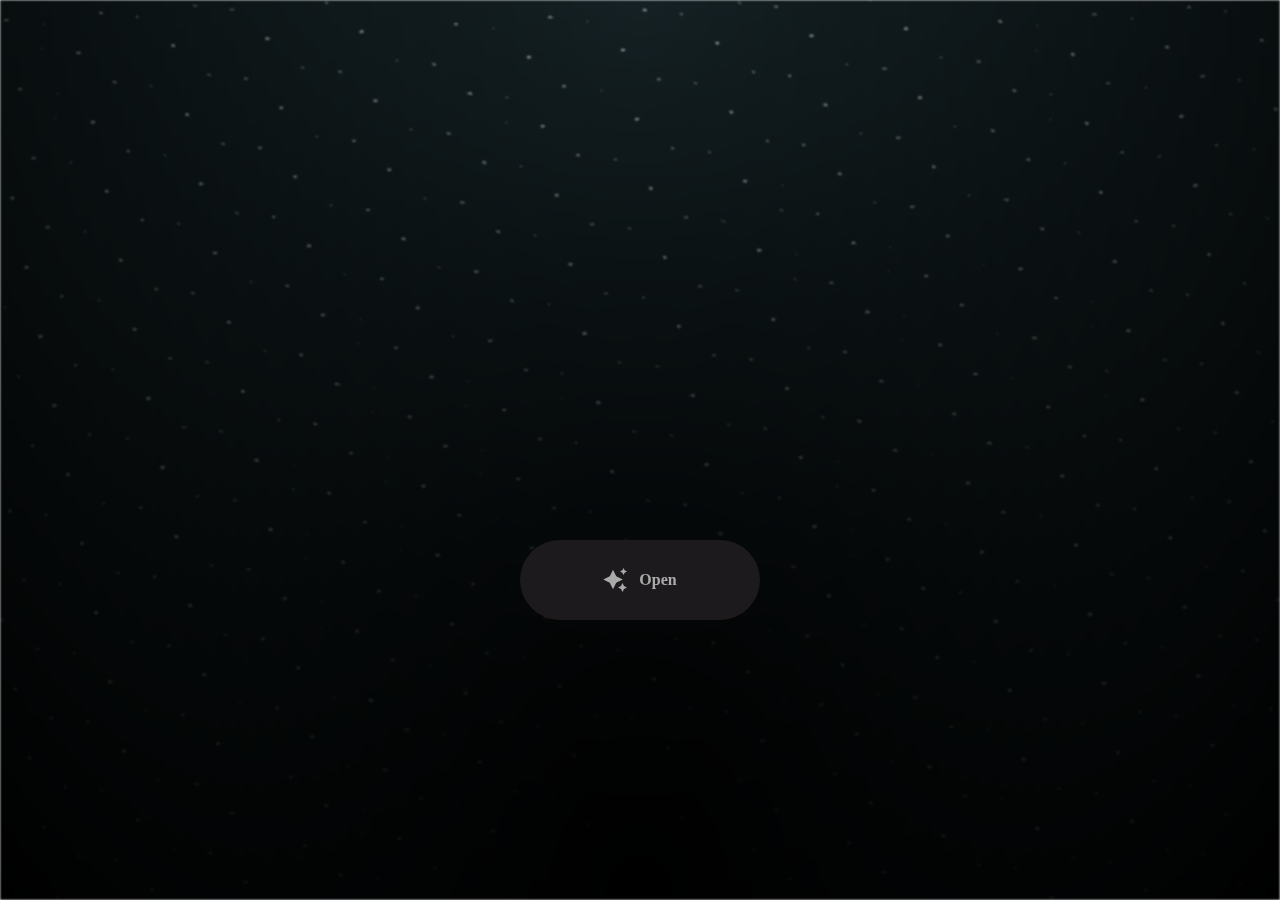
<file: Flower-Codes/index.html>
<html lang="en">

<head>
  <meta charset="UTF-8">
  <meta name="viewport" content="width=device-width, initial-scale=1.0">
  <link rel="shortcut icon" href="images/gift.png" type="image/x-icon">
  <link rel="stylesheet" href="css/index.css">

  <!-- Document Title -->
  <title>Something For You</title>
</head>

<body>
  <!-- Background -->
  <div class="night"></div>

  <!-- Title -->
  <h1 class="title"></h1>

  <!-- Button -->
  <div style="position: absolute; top: 60vh; width: 100%; display: flex; justify-content: center;">
    <a href="flower.html" class="btn">
      <svg height="24" width="24" fill="#FFFFFF" viewBox="0 0 24 24" data-name="Layer 1" id="Layer_1" class="sparkle">
        <path
          d="M10,21.236,6.755,14.745.264,11.5,6.755,8.255,10,1.764l3.245,6.491L19.736,11.5l-6.491,3.245ZM18,21l1.5,3L21,21l3-1.5L21,18l-1.5-3L18,18l-3,1.5ZM19.333,4.667,20.5,7l1.167-2.333L24,3.5,21.667,2.333,20.5,0,19.333,2.333,17,3.5Z">
        </path>
      </svg>

      <span class="text">Open</span>
    </a>
  </div>

  <script src="js/index.js"></script>
</body>

</html>
</file>
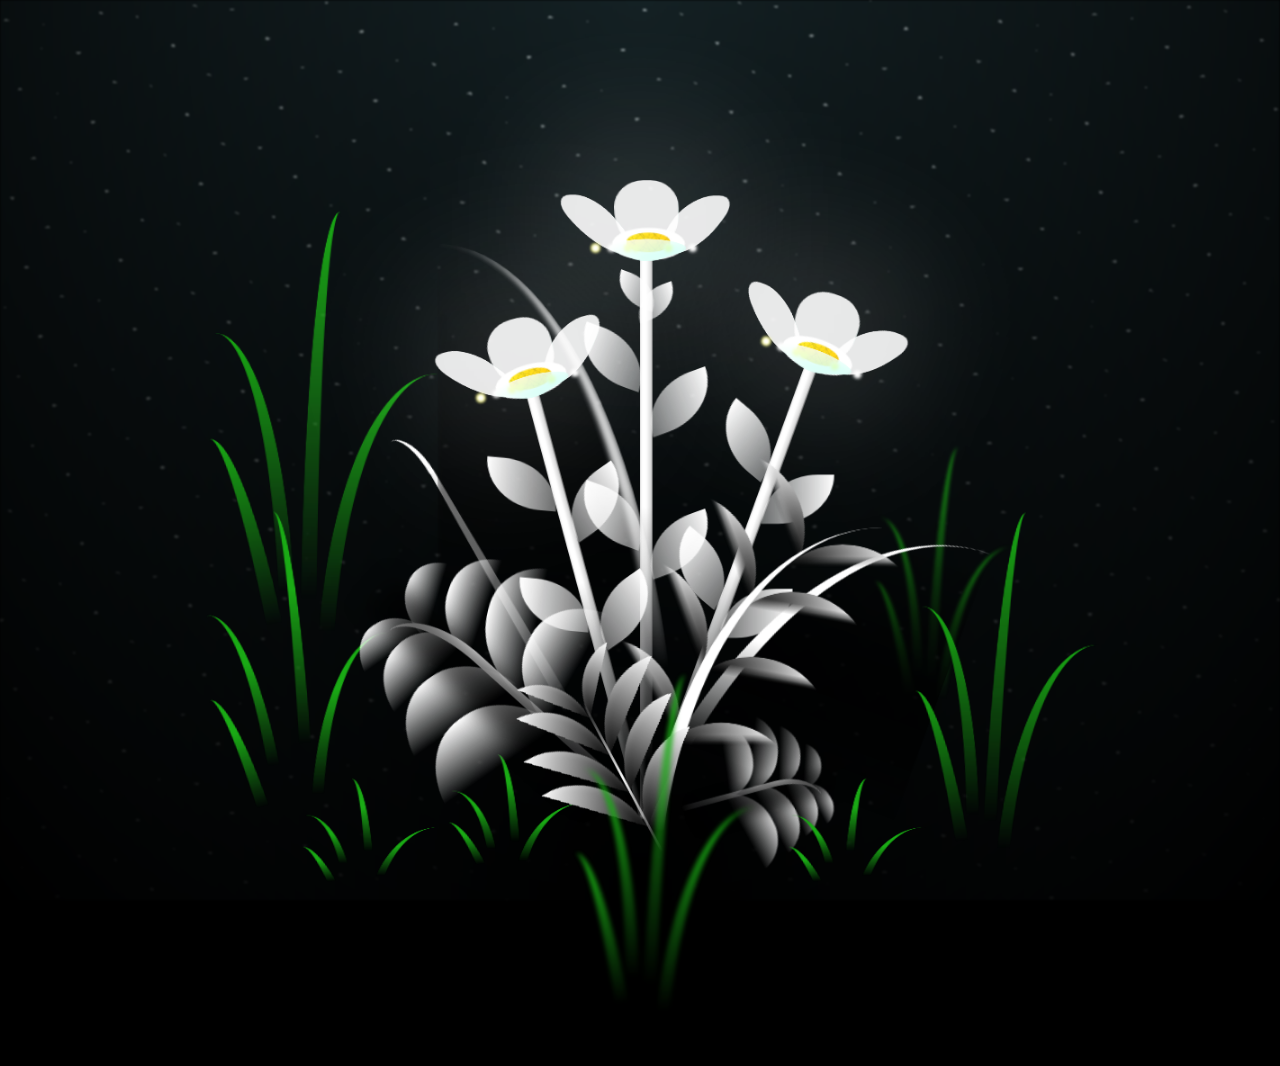
<file: Flower-Codes/flower.html>
<!DOCTYPE html>
<html lang="en">

<head>
  <meta charset="UTF-8">
  <meta http-equiv="X-UA-Compatible" content="IE=edge">
  <meta name="viewport" content="width=device-width, initial-scale=1.0">
  <link rel="shortcut icon" href="images/gift.png" type="image/x-icon">
  <link rel="stylesheet" href="css/style.css">

  <!-- Document Title -->
  <title>FLOWERS</title>
</head>

<body class="not-loaded">
  <!-- Background -->
  <div class="night"></div>

  <!-- Flower -->
  <div class="flowers">
    <div class="flower flower--1">
      <div class="flower__leafs flower__leafs--1">
        <div class="flower__leaf flower__leaf--1"></div>
        <div class="flower__leaf flower__leaf--2"></div>
        <div class="flower__leaf flower__leaf--3"></div>
        <div class="flower__leaf flower__leaf--4"></div>
        <div class="flower__white-circle"></div>

        <div class="flower__light flower__light--1"></div>
        <div class="flower__light flower__light--2"></div>
        <div class="flower__light flower__light--3"></div>
        <div class="flower__light flower__light--4"></div>
        <div class="flower__light flower__light--5"></div>
        <div class="flower__light flower__light--6"></div>
        <div class="flower__light flower__light--7"></div>
        <div class="flower__light flower__light--8"></div>

      </div>
      <div class="flower__line">
        <div class="flower__line__leaf flower__line__leaf--1"></div>
        <div class="flower__line__leaf flower__line__leaf--2"></div>
        <div class="flower__line__leaf flower__line__leaf--3"></div>
        <div class="flower__line__leaf flower__line__leaf--4"></div>
        <div class="flower__line__leaf flower__line__leaf--5"></div>
        <div class="flower__line__leaf flower__line__leaf--6"></div>
      </div>
    </div>

    <div class="flower flower--2">
      <div class="flower__leafs flower__leafs--2">
        <div class="flower__leaf flower__leaf--1"></div>
        <div class="flower__leaf flower__leaf--2"></div>
        <div class="flower__leaf flower__leaf--3"></div>
        <div class="flower__leaf flower__leaf--4"></div>
        <div class="flower__white-circle"></div>

        <div class="flower__light flower__light--1"></div>
        <div class="flower__light flower__light--2"></div>
        <div class="flower__light flower__light--3"></div>
        <div class="flower__light flower__light--4"></div>
        <div class="flower__light flower__light--5"></div>
        <div class="flower__light flower__light--6"></div>
        <div class="flower__light flower__light--7"></div>
        <div class="flower__light flower__light--8"></div>

      </div>
      <div class="flower__line">
        <div class="flower__line__leaf flower__line__leaf--1"></div>
        <div class="flower__line__leaf flower__line__leaf--2"></div>
        <div class="flower__line__leaf flower__line__leaf--3"></div>
        <div class="flower__line__leaf flower__line__leaf--4"></div>
      </div>
    </div>

    <div class="flower flower--3">
      <div class="flower__leafs flower__leafs--3">
        <div class="flower__leaf flower__leaf--1"></div>
        <div class="flower__leaf flower__leaf--2"></div>
        <div class="flower__leaf flower__leaf--3"></div>
        <div class="flower__leaf flower__leaf--4"></div>
        <div class="flower__white-circle"></div>

        <div class="flower__light flower__light--1"></div>
        <div class="flower__light flower__light--2"></div>
        <div class="flower__light flower__light--3"></div>
        <div class="flower__light flower__light--4"></div>
        <div class="flower__light flower__light--5"></div>
        <div class="flower__light flower__light--6"></div>
        <div class="flower__light flower__light--7"></div>
        <div class="flower__light flower__light--8"></div>

      </div>
      <div class="flower__line">
        <div class="flower__line__leaf flower__line__leaf--1"></div>
        <div class="flower__line__leaf flower__line__leaf--2"></div>
        <div class="flower__line__leaf flower__line__leaf--3"></div>
        <div class="flower__line__leaf flower__line__leaf--4"></div>
      </div>
    </div>

    <div class="grow-ans" style="--d:1.2s">
      <div class="flower__g-long">
        <div class="flower__g-long__top"></div>
        <div class="flower__g-long__bottom"></div>
      </div>
    </div>

    <div class="growing-grass">
      <div class="flower__grass flower__grass--1">
        <div class="flower__grass--top"></div>
        <div class="flower__grass--bottom"></div>
        <div class="flower__grass__leaf flower__grass__leaf--1"></div>
        <div class="flower__grass__leaf flower__grass__leaf--2"></div>
        <div class="flower__grass__leaf flower__grass__leaf--3"></div>
        <div class="flower__grass__leaf flower__grass__leaf--4"></div>
        <div class="flower__grass__leaf flower__grass__leaf--5"></div>
        <div class="flower__grass__leaf flower__grass__leaf--6"></div>
        <div class="flower__grass__leaf flower__grass__leaf--7"></div>
        <div class="flower__grass__leaf flower__grass__leaf--8"></div>
        <div class="flower__grass__overlay"></div>
      </div>
    </div>

    <div class="growing-grass">
      <div class="flower__grass flower__grass--2">
        <div class="flower__grass--top"></div>
        <div class="flower__grass--bottom"></div>
        <div class="flower__grass__leaf flower__grass__leaf--1"></div>
        <div class="flower__grass__leaf flower__grass__leaf--2"></div>
        <div class="flower__grass__leaf flower__grass__leaf--3"></div>
        <div class="flower__grass__leaf flower__grass__leaf--4"></div>
        <div class="flower__grass__leaf flower__grass__leaf--5"></div>
        <div class="flower__grass__leaf flower__grass__leaf--6"></div>
        <div class="flower__grass__leaf flower__grass__leaf--7"></div>
        <div class="flower__grass__leaf flower__grass__leaf--8"></div>
        <div class="flower__grass__overlay"></div>
      </div>
    </div>

    <div class="grow-ans" style="--d:2.4s">
      <div class="flower__g-right flower__g-right--1">
        <div class="leaf"></div>
      </div>
    </div>

    <div class="grow-ans" style="--d:2.8s">
      <div class="flower__g-right flower__g-right--2">
        <div class="leaf"></div>
      </div>
    </div>

    <div class="grow-ans" style="--d:2.8s">
      <div class="flower__g-front">
        <div class="flower__g-front__leaf-wrapper flower__g-front__leaf-wrapper--1">
          <div class="flower__g-front__leaf"></div>
        </div>
        <div class="flower__g-front__leaf-wrapper flower__g-front__leaf-wrapper--2">
          <div class="flower__g-front__leaf"></div>
        </div>
        <div class="flower__g-front__leaf-wrapper flower__g-front__leaf-wrapper--3">
          <div class="flower__g-front__leaf"></div>
        </div>
        <div class="flower__g-front__leaf-wrapper flower__g-front__leaf-wrapper--4">
          <div class="flower__g-front__leaf"></div>
        </div>
        <div class="flower__g-front__leaf-wrapper flower__g-front__leaf-wrapper--5">
          <div class="flower__g-front__leaf"></div>
        </div>
        <div class="flower__g-front__leaf-wrapper flower__g-front__leaf-wrapper--6">
          <div class="flower__g-front__leaf"></div>
        </div>
        <div class="flower__g-front__leaf-wrapper flower__g-front__leaf-wrapper--7">
          <div class="flower__g-front__leaf"></div>
        </div>
        <div class="flower__g-front__leaf-wrapper flower__g-front__leaf-wrapper--8">
          <div class="flower__g-front__leaf"></div>
        </div>
        <div class="flower__g-front__line"></div>
      </div>
    </div>

    <div class="grow-ans" style="--d:3.2s">
      <div class="flower__g-fr">
        <div class="leaf"></div>
        <div class="flower__g-fr__leaf flower__g-fr__leaf--1"></div>
        <div class="flower__g-fr__leaf flower__g-fr__leaf--2"></div>
        <div class="flower__g-fr__leaf flower__g-fr__leaf--3"></div>
        <div class="flower__g-fr__leaf flower__g-fr__leaf--4"></div>
        <div class="flower__g-fr__leaf flower__g-fr__leaf--5"></div>
        <div class="flower__g-fr__leaf flower__g-fr__leaf--6"></div>
        <div class="flower__g-fr__leaf flower__g-fr__leaf--7"></div>
        <div class="flower__g-fr__leaf flower__g-fr__leaf--8"></div>
      </div>
    </div>

    <div class="long-g long-g--0">
      <div class="grow-ans" style="--d:3s">
        <div class="leaf leaf--0"></div>
      </div>
      <div class="grow-ans" style="--d:2.2s">
        <div class="leaf leaf--1"></div>
      </div>
      <div class="grow-ans" style="--d:3.4s">
        <div class="leaf leaf--2"></div>
      </div>
      <div class="grow-ans" style="--d:3.6s">
        <div class="leaf leaf--3"></div>
      </div>
    </div>

    <div class="long-g long-g--1">
      <div class="grow-ans" style="--d:3.6s">
        <div class="leaf leaf--0"></div>
      </div>
      <div class="grow-ans" style="--d:3.8s">
        <div class="leaf leaf--1"></div>
      </div>
      <div class="grow-ans" style="--d:4s">
        <div class="leaf leaf--2"></div>
      </div>
      <div class="grow-ans" style="--d:4.2s">
        <div class="leaf leaf--3"></div>
      </div>
    </div>

    <div class="long-g long-g--2">
      <div class="grow-ans" style="--d:4s">
        <div class="leaf leaf--0"></div>
      </div>
      <div class="grow-ans" style="--d:4.2s">
        <div class="leaf leaf--1"></div>
      </div>
      <div class="grow-ans" style="--d:4.4s">
        <div class="leaf leaf--2"></div>
      </div>
      <div class="grow-ans" style="--d:4.6s">
        <div class="leaf leaf--3"></div>
      </div>
    </div>

    <div class="long-g long-g--3">
      <div class="grow-ans" style="--d:4s">
        <div class="leaf leaf--0"></div>
      </div>
      <div class="grow-ans" style="--d:4.2s">
        <div class="leaf leaf--1"></div>
      </div>
      <div class="grow-ans" style="--d:3s">
        <div class="leaf leaf--2"></div>
      </div>
      <div class="grow-ans" style="--d:3.6s">
        <div class="leaf leaf--3"></div>
      </div>
    </div>

    <div class="long-g long-g--4">
      <div class="grow-ans" style="--d:4s">
        <div class="leaf leaf--0"></div>
      </div>
      <div class="grow-ans" style="--d:4.2s">
        <div class="leaf leaf--1"></div>
      </div>
      <div class="grow-ans" style="--d:3s">
        <div class="leaf leaf--2"></div>
      </div>
      <div class="grow-ans" style="--d:3.6s">
        <div class="leaf leaf--3"></div>
      </div>
    </div>

    <div class="long-g long-g--5">
      <div class="grow-ans" style="--d:4s">
        <div class="leaf leaf--0"></div>
      </div>
      <div class="grow-ans" style="--d:4.2s">
        <div class="leaf leaf--1"></div>
      </div>
      <div class="grow-ans" style="--d:3s">
        <div class="leaf leaf--2"></div>
      </div>
      <div class="grow-ans" style="--d:3.6s">
        <div class="leaf leaf--3"></div>
      </div>
    </div>

    <div class="long-g long-g--6">
      <div class="grow-ans" style="--d:4.2s">
        <div class="leaf leaf--0"></div>
      </div>
      <div class="grow-ans" style="--d:4.4s">
        <div class="leaf leaf--1"></div>
      </div>
      <div class="grow-ans" style="--d:4.6s">
        <div class="leaf leaf--2"></div>
      </div>
      <div class="grow-ans" style="--d:4.8s">
        <div class="leaf leaf--3"></div>
      </div>
    </div>

    <div class="long-g long-g--7">
      <div class="grow-ans" style="--d:3s">
        <div class="leaf leaf--0"></div>
      </div>
      <div class="grow-ans" style="--d:3.2s">
        <div class="leaf leaf--1"></div>
      </div>
      <div class="grow-ans" style="--d:3.5s">
        <div class="leaf leaf--2"></div>
      </div>
      <div class="grow-ans" style="--d:3.6s">
        <div class="leaf leaf--3"></div>
      </div>
    </div>
  </div>

  <!-- Title -->
  <h1 class="title"><span id="title"></span></h1>
</body>

</html>

<!-- Import Javascript -->
<script src="js/main.js"></script>
</file>
<file: Flower-Codes/css/index.css>
*,
*::after,
*::before {
  padding: 0;
  margin: 0;
  box-sizing: border-box;
}

:root {
  --dark-color: #000;
}

.night {
  position: fixed;
  left: 50%;
  top: 0;
  transform: translateX(-50%);
  width: 100%;
  height: 100%;
  filter: blur(0.1vmin);
  background-image: radial-gradient(ellipse at top, transparent 0%, var(--dark-color)), radial-gradient(ellipse at bottom, var(--dark-color), rgba(145, 233, 255, 0.2)), repeating-linear-gradient(220deg, rgb(0, 0, 0) 0px, rgb(0, 0, 0) 19px, transparent 19px, transparent 22px), repeating-linear-gradient(189deg, rgb(0, 0, 0) 0px, rgb(0, 0, 0) 19px, transparent 19px, transparent 22px), repeating-linear-gradient(148deg, rgb(0, 0, 0) 0px, rgb(0, 0, 0) 19px, transparent 19px, transparent 22px), linear-gradient(90deg, rgb(255, 255, 250), rgb(240, 240, 240));
}

.title {
  position: absolute;
  top: 0;
  left: 0;
  color: white;
  font-family: 'Courier New', Courier, monospace;

  display: flex;
  flex-wrap: wrap;
  justify-content: center;
  align-content: center;
  align-items: center;

  width: 100%;
  height: 100vh;
  text-shadow: 0 0 20px white;
  letter-spacing: 0px;
}

@media (min-width: 500px) {
  .title {
    letter-spacing: 20px;
  }
}

@keyframes typing {
  from {
    opacity: 0;
  }

  to {
    opacity: 1;
  }
}

/* Terapkan animasi dengan delay */
.title span {
  opacity: 0;
  animation: typing 1s ease forwards;
  animation-delay: var(--delay);
}

a {
  text-decoration: none;
}

.btn {
  border: none;
  width: 15em;
  height: 5em;
  border-radius: 3em;
  display: flex;
  justify-content: center;
  align-items: center;
  gap: 12px;
  background: #1C1A1C;
  cursor: pointer;
  transition: all 450ms ease-in-out;
}

.sparkle {
  fill: #AAAAAA;
  transition: all 800ms ease;
}

.text {
  font-weight: 600;
  color: #AAAAAA;
  font-size: medium;
}

.btn:hover {
  background: linear-gradient(0deg, #A47CF3, #683FEA);
  box-shadow: inset 0px 1px 0px 0px rgba(255, 255, 255, 0.4),
    inset 0px -4px 0px 0px rgba(0, 0, 0, 0.2),
    0px 0px 0px 4px rgba(255, 255, 255, 0.2),
    0px 0px 180px 0px #9917FF;
  transform: translateY(-2px);
}

.btn:hover .text {
  color: white;
}

.btn:hover .sparkle {
  fill: white;
  transform: scale(1.2);
}
</file>
<file: Flower-Codes/css/style.css>
*,
*::after,
*::before {
  padding: 0;
  margin: 0;
  box-sizing: border-box;
}

:root {
  --dark-color: #000;
}

.title {
  position: absolute;
  width: 100%;
  text-align: center;
  margin-top: 50px;
  top: 0;
  left: 0;
  color: white;
  font-family: 'Courier New', Courier, monospace;
  font-size: 70px;
  text-shadow: 0px 0px 20px white;
}

body {
  display: flex;
  align-items: flex-end;
  justify-content: center;
  min-height: 100vh;
  background-color: var(--dark-color);
  overflow: hidden;
  perspective: 1000px;
}

.night {
  position: fixed;
  left: 50%;
  top: 0;
  transform: translateX(-50%);
  width: 100%;
  height: 100%;
  filter: blur(0.1vmin);
  background-image: radial-gradient(ellipse at top, transparent 0%, var(--dark-color)), radial-gradient(ellipse at bottom, var(--dark-color), rgba(145, 233, 255, 0.2)), repeating-linear-gradient(220deg, rgb(0, 0, 0) 0px, rgb(0, 0, 0) 19px, transparent 19px, transparent 22px), repeating-linear-gradient(189deg, rgb(0, 0, 0) 0px, rgb(0, 0, 0) 19px, transparent 19px, transparent 22px), repeating-linear-gradient(148deg, rgb(0, 0, 0) 0px, rgb(0, 0, 0) 19px, transparent 19px, transparent 22px), linear-gradient(90deg, rgb(255, 255, 250), rgb(240, 240, 240));
}

.flowers {
  position: relative;
  transform: scale(0.9);
}

.flower {
  position: absolute;
  bottom: 10vmin;
  transform-origin: bottom center;
  z-index: 10;
  --fl-speed: 0.8s;
}

.flower--1 {
  animation: moving-flower-1 4s linear infinite;
}

.flower--1 .flower__line {
  height: 70vmin;
  animation-delay: 0.3s;
}

.flower--1 .flower__line__leaf--1 {
  animation: blooming-leaf-right var(--fl-speed) 1.6s backwards;
}

.flower--1 .flower__line__leaf--2 {
  animation: blooming-leaf-right var(--fl-speed) 1.4s backwards;
}

.flower--1 .flower__line__leaf--3 {
  animation: blooming-leaf-left var(--fl-speed) 1.2s backwards;
}

.flower--1 .flower__line__leaf--4 {
  animation: blooming-leaf-left var(--fl-speed) 1s backwards;
}

.flower--1 .flower__line__leaf--5 {
  animation: blooming-leaf-right var(--fl-speed) 1.8s backwards;
}

.flower--1 .flower__line__leaf--6 {
  animation: blooming-leaf-left var(--fl-speed) 2s backwards;
}

.flower--2 {
  left: 50%;
  transform: rotate(20deg);
  animation: moving-flower-2 4s linear infinite;
}

.flower--2 .flower__line {
  height: 60vmin;
  animation-delay: 0.6s;
}

.flower--2 .flower__line__leaf--1 {
  animation: blooming-leaf-right var(--fl-speed) 1.9s backwards;
}

.flower--2 .flower__line__leaf--2 {
  animation: blooming-leaf-right var(--fl-speed) 1.7s backwards;
}

.flower--2 .flower__line__leaf--3 {
  animation: blooming-leaf-left var(--fl-speed) 1.5s backwards;
}

.flower--2 .flower__line__leaf--4 {
  animation: blooming-leaf-left var(--fl-speed) 1.3s backwards;
}

.flower--3 {
  left: 50%;
  transform: rotate(-15deg);
  animation: moving-flower-3 4s linear infinite;
}

.flower--3 .flower__line {
  animation-delay: 0.9s;
}

.flower--3 .flower__line__leaf--1 {
  animation: blooming-leaf-right var(--fl-speed) 2.5s backwards;
}

.flower--3 .flower__line__leaf--2 {
  animation: blooming-leaf-right var(--fl-speed) 2.3s backwards;
}

.flower--3 .flower__line__leaf--3 {
  animation: blooming-leaf-left var(--fl-speed) 2.1s backwards;
}

.flower--3 .flower__line__leaf--4 {
  animation: blooming-leaf-left var(--fl-speed) 1.9s backwards;
}

.flower__leafs {
  position: relative;
  animation: blooming-flower 2s backwards;
}

.flower__leafs--1 {
  animation-delay: 1.1s;
}

.flower__leafs--2 {
  animation-delay: 1.4s;
}

.flower__leafs--3 {
  animation-delay: 1.7s;
}

.flower__leafs::after {
  content: "";
  position: absolute;
  left: 0;
  top: 0;
  transform: translate(-50%, -100%);
  width: 8vmin;
  height: 8vmin;
  background-color: #fff;
  filter: blur(10vmin);
}

.flower__leaf {
  position: absolute;
  bottom: 0;
  left: 50%;
  width: 8vmin;
  height: 11vmin;
  border-radius: 51% 49% 47% 53%/44% 45% 55% 69%;
  background-color: #a7ffee;
  background-image: linear-gradient(to top, #fff, #fff);
  transform-origin: bottom center;
  opacity: 0.9;
  box-shadow: inset 0 0 2vmin rgba(255, 255, 255, 0.5);
}

.flower__leaf--1 {
  transform: translate(-10%, 1%) rotateY(40deg) rotateX(-50deg);
}

.flower__leaf--2 {
  transform: translate(-50%, -4%) rotateX(40deg);
}

.flower__leaf--3 {
  transform: translate(-90%, 0%) rotateY(45deg) rotateX(50deg);
}

.flower__leaf--4 {
  width: 8vmin;
  height: 8vmin;
  transform-origin: bottom left;
  border-radius: 4vmin 10vmin 4vmin 4vmin;
  transform: translate(0%, 18%) rotateX(70deg) rotate(-43deg);
  background-image: linear-gradient(to top, rgba(255, 2555, 255, 0.4), #fff);
  z-index: 1;
  opacity: 0.8;
  -webkit-transform: translate(0%, 18%) rotateX(70deg) rotate(-43deg);
  -moz-transform: translate(0%, 18%) rotateX(70deg) rotate(-43deg);
  -ms-transform: translate(0%, 18%) rotateX(70deg) rotate(-43deg);
  -o-transform: translate(0%, 18%) rotateX(70deg) rotate(-43deg);
}

.flower__white-circle {
  position: absolute;
  left: -3.5vmin;
  top: -3vmin;
  width: 9vmin;
  height: 4vmin;
  border-radius: 50%;
  background-color: #fff;
}

.flower__white-circle::after {
  content: "";
  position: absolute;
  left: 50%;
  top: 45%;
  transform: translate(-50%, -50%);
  width: 60%;
  height: 60%;
  border-radius: inherit;
  background-image: repeating-linear-gradient(135deg, rgba(0, 0, 0, 0.03) 0px, rgba(0, 0, 0, 0.03) 1px, transparent 1px, transparent 12px), repeating-linear-gradient(45deg, rgba(0, 0, 0, 0.03) 0px, rgba(0, 0, 0, 0.03) 1px, transparent 1px, transparent 12px), repeating-linear-gradient(67.5deg, rgba(0, 0, 0, 0.03) 0px, rgba(0, 0, 0, 0.03) 1px, transparent 1px, transparent 12px), repeating-linear-gradient(135deg, rgba(0, 0, 0, 0.03) 0px, rgba(0, 0, 0, 0.03) 1px, transparent 1px, transparent 12px), repeating-linear-gradient(45deg, rgba(0, 0, 0, 0.03) 0px, rgba(0, 0, 0, 0.03) 1px, transparent 1px, transparent 12px), repeating-linear-gradient(112.5deg, rgba(0, 0, 0, 0.03) 0px, rgba(0, 0, 0, 0.03) 1px, transparent 1px, transparent 12px), repeating-linear-gradient(112.5deg, rgba(0, 0, 0, 0.03) 0px, rgba(0, 0, 0, 0.03) 1px, transparent 1px, transparent 12px), repeating-linear-gradient(45deg, rgba(0, 0, 0, 0.03) 0px, rgba(0, 0, 0, 0.03) 1px, transparent 1px, transparent 12px), repeating-linear-gradient(22.5deg, rgba(0, 0, 0, 0.03) 0px, rgba(0, 0, 0, 0.03) 1px, transparent 1px, transparent 12px), repeating-linear-gradient(45deg, rgba(0, 0, 0, 0.03) 0px, rgba(0, 0, 0, 0.03) 1px, transparent 1px, transparent 12px), repeating-linear-gradient(22.5deg, rgba(0, 0, 0, 0.03) 0px, rgba(0, 0, 0, 0.03) 1px, transparent 1px, transparent 12px), repeating-linear-gradient(135deg, rgba(0, 0, 0, 0.03) 0px, rgba(0, 0, 0, 0.03) 1px, transparent 1px, transparent 12px), repeating-linear-gradient(157.5deg, rgba(0, 0, 0, 0.03) 0px, rgba(0, 0, 0, 0.03) 1px, transparent 1px, transparent 12px), repeating-linear-gradient(67.5deg, rgba(0, 0, 0, 0.03) 0px, rgba(0, 0, 0, 0.03) 1px, transparent 1px, transparent 12px), repeating-linear-gradient(67.5deg, rgba(0, 0, 0, 0.03) 0px, rgba(0, 0, 0, 0.03) 1px, transparent 1px, transparent 12px), linear-gradient(90deg, rgb(255, 235, 18), rgb(255, 206, 0));
}

.flower__line {
  height: 55vmin;
  width: 1.5vmin;
  background-image: linear-gradient(to left, rgba(0, 0, 0, 0.2), transparent, rgba(255, 255, 255, 0.2)), linear-gradient(to top, transparent 10%, #fff, #fff);
  box-shadow: inset 0 0 2px rgba(0, 0, 0, 0.5);
  animation: grow-flower-tree 4s backwards;
}

.flower__line__leaf {
  --w: 7vmin;
  --h: calc(var(--w) + 2vmin);
  position: absolute;
  top: 20%;
  left: 90%;
  width: var(--w);
  height: var(--h);
  border-top-right-radius: var(--h);
  border-bottom-left-radius: var(--h);
  background-image: linear-gradient(to top, rgba(255, 255, 255, 0.4), #fff);
}

.flower__line__leaf--1 {
  transform: rotate(70deg) rotateY(30deg);
}

.flower__line__leaf--2 {
  top: 45%;
  transform: rotate(70deg) rotateY(30deg);
}

.flower__line__leaf--3,
.flower__line__leaf--4,
.flower__line__leaf--6 {
  border-top-right-radius: 0;
  border-bottom-left-radius: 0;
  border-top-left-radius: var(--h);
  border-bottom-right-radius: var(--h);
  left: -460%;
  top: 12%;
  transform: rotate(-70deg) rotateY(30deg);
}

.flower__line__leaf--4 {
  top: 40%;
}

.flower__line__leaf--5 {
  top: 0;
  transform-origin: left;
  transform: rotate(70deg) rotateY(30deg) scale(0.6);
}

.flower__line__leaf--6 {
  top: -2%;
  left: -450%;
  transform-origin: right;
  transform: rotate(-70deg) rotateY(30deg) scale(0.6);
}

.flower__light {
  position: absolute;
  bottom: 0vmin;
  width: 1vmin;
  height: 1vmin;
  background-color: rgb(255, 251, 0);
  border-radius: 50%;
  filter: blur(0.2vmin);
  animation: light-ans 4s linear infinite backwards;
}

.flower__light:nth-child(odd) {
  background-color: #fff;
}

.flower__light--1 {
  left: -2vmin;
  animation-delay: 1s;
}

.flower__light--2 {
  left: 3vmin;
  animation-delay: 0.5s;
}

.flower__light--3 {
  left: -6vmin;
  animation-delay: 0.3s;
}

.flower__light--4 {
  left: 6vmin;
  animation-delay: 0.9s;
}

.flower__light--5 {
  left: -1vmin;
  animation-delay: 1.5s;
}

.flower__light--6 {
  left: -4vmin;
  animation-delay: 3s;
}

.flower__light--7 {
  left: 3vmin;
  animation-delay: 2s;
}

.flower__light--8 {
  left: -6vmin;
  animation-delay: 3.5s;
}

.flower__grass {
  --c: #fff;
  --line-w: 1.5vmin;
  position: absolute;
  bottom: 12vmin;
  left: -7vmin;
  display: flex;
  flex-direction: column;
  align-items: flex-end;
  z-index: 20;
  transform-origin: bottom center;
  transform: rotate(-48deg) rotateY(40deg);
}

.flower__grass--1 {
  animation: moving-grass 2s linear infinite;
}

.flower__grass--2 {
  left: 2vmin;
  bottom: 10vmin;
  transform: scale(0.5) rotate(75deg) rotateX(10deg) rotateY(-200deg);
  opacity: 0.8;
  z-index: 0;
  animation: moving-grass--2 1.5s linear infinite;
}

.flower__grass--top {
  width: 7vmin;
  height: 10vmin;
  border-top-right-radius: 100%;
  border-right: var(--line-w) solid var(--c);
  transform-origin: bottom center;
  transform: rotate(-2deg);
}

.flower__grass--bottom {
  margin-top: -2px;
  width: var(--line-w);
  height: 25vmin;
  background-image: linear-gradient(to top, transparent, var(--c));
}

.flower__grass__leaf {
  --size: 10vmin;
  position: absolute;
  width: calc(var(--size) * 2.1);
  height: var(--size);
  border-top-left-radius: var(--size);
  border-top-right-radius: var(--size);
  background-image: linear-gradient(to top, transparent, transparent 30%, var(--c));
  z-index: 100;
}

.flower__grass__leaf--1 {
  top: -6%;
  left: 30%;
  --size: 6vmin;
  transform: rotate(-20deg);
  animation: growing-grass-ans--1 2s 2.6s backwards;
}

@keyframes growing-grass-ans--1 {
  0% {
    transform-origin: bottom left;
    transform: rotate(-20deg) scale(0);
  }
}

.flower__grass__leaf--2 {
  top: -5%;
  left: -110%;
  --size: 6vmin;
  transform: rotate(10deg);
  animation: growing-grass-ans--2 2s 2.4s linear backwards;
}

@keyframes growing-grass-ans--2 {
  0% {
    transform-origin: bottom right;
    transform: rotate(10deg) scale(0);
  }
}

.flower__grass__leaf--3 {
  top: 5%;
  left: 60%;
  --size: 8vmin;
  transform: rotate(-18deg) rotateX(-20deg);
  animation: growing-grass-ans--3 2s 2.2s linear backwards;
}

@keyframes growing-grass-ans--3 {
  0% {
    transform-origin: bottom left;
    transform: rotate(-18deg) rotateX(-20deg) scale(0);
  }
}

.flower__grass__leaf--4 {
  top: 6%;
  left: -135%;
  --size: 8vmin;
  transform: rotate(2deg);
  animation: growing-grass-ans--4 2s 2s linear backwards;
}

@keyframes growing-grass-ans--4 {
  0% {
    transform-origin: bottom right;
    transform: rotate(2deg) scale(0);
  }
}

.flower__grass__leaf--5 {
  top: 20%;
  left: 60%;
  --size: 10vmin;
  transform: rotate(-24deg) rotateX(-20deg);
  animation: growing-grass-ans--5 2s 1.8s linear backwards;
}

@keyframes growing-grass-ans--5 {
  0% {
    transform-origin: bottom left;
    transform: rotate(-24deg) rotateX(-20deg) scale(0);
  }
}

.flower__grass__leaf--6 {
  top: 22%;
  left: -180%;
  --size: 10vmin;
  transform: rotate(10deg);
  animation: growing-grass-ans--6 2s 1.6s linear backwards;
}

@keyframes growing-grass-ans--6 {
  0% {
    transform-origin: bottom right;
    transform: rotate(10deg) scale(0);
  }
}

.flower__grass__leaf--7 {
  top: 39%;
  left: 70%;
  --size: 10vmin;
  transform: rotate(-10deg);
  animation: growing-grass-ans--7 2s 1.4s linear backwards;
}

@keyframes growing-grass-ans--7 {
  0% {
    transform-origin: bottom left;
    transform: rotate(-10deg) scale(0);
  }
}

.flower__grass__leaf--8 {
  top: 40%;
  left: -215%;
  --size: 11vmin;
  transform: rotate(10deg);
  animation: growing-grass-ans--8 2s 1.2s linear backwards;
}

@keyframes growing-grass-ans--8 {
  0% {
    transform-origin: bottom right;
    transform: rotate(10deg) scale(0);
  }
}

.flower__grass__overlay {
  position: absolute;
  top: -10%;
  right: 0%;
  width: 100%;
  height: 100%;
  background-color: rgba(0, 0, 0, 0.6);
  filter: blur(1.5vmin);
  z-index: 100;
}

.flower__g-long {
  --w: 2vmin;
  --h: 6vmin;
  --c: #fff;
  position: absolute;
  bottom: 10vmin;
  left: -3vmin;
  transform-origin: bottom center;
  transform: rotate(-30deg) rotateY(-20deg);
  display: flex;
  flex-direction: column;
  align-items: flex-end;
  animation: flower-g-long-ans 3s linear infinite;
}

@keyframes flower-g-long-ans {

  0%,
  100% {
    transform: rotate(-30deg) rotateY(-20deg);
  }

  50% {
    transform: rotate(-32deg) rotateY(-20deg);
  }
}

.flower__g-long__top {
  top: calc(var(--h) * -1);
  width: calc(var(--w) + 1vmin);
  height: var(--h);
  border-top-right-radius: 100%;
  border-right: 0.7vmin solid var(--c);
  transform: translate(-0.7vmin, 1vmin);
}

.flower__g-long__bottom {
  width: var(--w);
  height: 50vmin;
  transform-origin: bottom center;
  background-image: linear-gradient(to top, transparent 30%, var(--c));
  box-shadow: inset 0 0 2px rgba(0, 0, 0, 0.5);
  -webkit-clip-path: polygon(35% 0, 65% 1%, 100% 100%, 0% 100%);
  clip-path: polygon(35% 0, 65% 1%, 100% 100%, 0% 100%);
}

.flower__g-right {
  position: absolute;
  bottom: 6vmin;
  left: -2vmin;
  transform-origin: bottom left;
  transform: rotate(20deg);
}

.flower__g-right .leaf {
  width: 30vmin;
  height: 50vmin;
  border-top-left-radius: 100%;
  border-left: 2vmin solid #fff;
  background-image: linear-gradient(to bottom, transparent, var(--dark-color) 60%);
  -webkit-mask-image: linear-gradient(to top, transparent 30%, #fff 60%);
}

.flower__g-right--1 {
  animation: flower-g-right-ans 2.5s linear infinite;
}

.flower__g-right--2 {
  left: 5vmin;
  transform: rotateY(-180deg);
  animation: flower-g-right-ans--2 3s linear infinite;
}

.flower__g-right--2 .leaf {
  height: 75vmin;
  filter: blur(0.3vmin);
  opacity: 0.8;
}

@keyframes flower-g-right-ans {

  0%,
  100% {
    transform: rotate(20deg);
  }

  50% {
    transform: rotate(24deg) rotateX(-20deg);
  }
}

@keyframes flower-g-right-ans--2 {

  0%,
  100% {
    transform: rotateY(-180deg) rotate(0deg) rotateX(-20deg);
  }

  50% {
    transform: rotateY(-180deg) rotate(6deg) rotateX(-20deg);
  }
}

.flower__g-front {
  position: absolute;
  bottom: 6vmin;
  left: 2.5vmin;
  z-index: 100;
  transform-origin: bottom center;
  transform: rotate(-28deg) rotateY(30deg) scale(1.04);
  animation: flower__g-front-ans 2s linear infinite;
}

@keyframes flower__g-front-ans {

  0%,
  100% {
    transform: rotate(-28deg) rotateY(30deg) scale(1.04);
  }

  50% {
    transform: rotate(-35deg) rotateY(40deg) scale(1.04);
  }
}

.flower__g-front__line {
  width: 0.3vmin;
  height: 20vmin;
  background-image: linear-gradient(to top, transparent, #fff, transparent 100%);
  position: relative;
}

.flower__g-front__leaf-wrapper {
  position: absolute;
  top: 0;
  left: 0;
  transform-origin: bottom left;
  transform: rotate(10deg);
}

.flower__g-front__leaf-wrapper:nth-child(even) {
  left: 0vmin;
  transform: rotateY(-180deg) rotate(5deg);
  animation: flower__g-front__leaf-left-ans 1s ease-in backwards;
}

.flower__g-front__leaf-wrapper:nth-child(odd) {
  animation: flower__g-front__leaf-ans 1s ease-in backwards;
}

.flower__g-front__leaf-wrapper--1 {
  top: -8vmin;
  transform: scale(0.7);
  animation: flower__g-front__leaf-ans 1s 5.5s ease-in backwards !important;
}

.flower__g-front__leaf-wrapper--2 {
  top: -8vmin;
  transform: rotateY(-180deg) scale(0.7) !important;
  animation: flower__g-front__leaf-left-ans-2 1s 4.6s ease-in backwards !important;
}

.flower__g-front__leaf-wrapper--3 {
  top: -3vmin;
  animation: flower__g-front__leaf-ans 1s 4.6s ease-in backwards;
}

.flower__g-front__leaf-wrapper--4 {
  top: -3vmin;
  transform: rotateY(-180deg) scale(0.9) !important;
  animation: flower__g-front__leaf-left-ans-2 1s 4.6s ease-in backwards !important;
}

@keyframes flower__g-front__leaf-left-ans-2 {
  0% {
    transform: rotateY(-180deg) scale(0);
  }
}

.flower__g-front__leaf-wrapper--5,
.flower__g-front__leaf-wrapper--6 {
  top: 2vmin;
}

.flower__g-front__leaf-wrapper--7,
.flower__g-front__leaf-wrapper--8 {
  top: 6.5vmin;
}

.flower__g-front__leaf-wrapper--2 {
  animation-delay: 5.2s !important;
}

.flower__g-front__leaf-wrapper--3 {
  animation-delay: 4.9s !important;
}

.flower__g-front__leaf-wrapper--5 {
  animation-delay: 4.3s !important;
}

.flower__g-front__leaf-wrapper--6 {
  animation-delay: 4.1s !important;
}

.flower__g-front__leaf-wrapper--7 {
  animation-delay: 3.8s !important;
}

.flower__g-front__leaf-wrapper--8 {
  animation-delay: 3.5s !important;
}

@keyframes flower__g-front__leaf-ans {
  0% {
    transform: rotate(10deg) scale(0);
  }
}

@keyframes flower__g-front__leaf-left-ans {
  0% {
    transform: rotateY(-180deg) rotate(5deg) scale(0);
  }
}

.flower__g-front__leaf {
  width: 10vmin;
  height: 10vmin;
  border-radius: 100% 0% 0% 100%/100% 100% 0% 0%;
  box-shadow: inset 0 2px 1vmin hsla(0, 0%, 100%, 0.2);
  background-image: linear-gradient(to bottom left, transparent, var(--dark-color)), linear-gradient(to bottom right, #fff 50%, transparent 50%, transparent);
  -webkit-mask-image: linear-gradient(to bottom right, #fff 50%, transparent 50%, transparent);
  mask-image: linear-gradient(to bottom right, #fff 50%, transparent 50%, transparent);
}

.flower__g-fr {
  position: absolute;
  bottom: -4vmin;
  left: vmin;
  transform-origin: bottom left;
  z-index: 10;
  animation: flower__g-fr-ans 2s linear infinite;
}

@keyframes flower__g-fr-ans {

  0%,
  100% {
    transform: rotate(2deg);
  }

  50% {
    transform: rotate(4deg);
    -webkit-transform: rotate(4deg);
    -moz-transform: rotate(4deg);
    -ms-transform: rotate(4deg);
    -o-transform: rotate(4deg);
  }
}

.flower__g-fr .leaf {
  width: 30vmin;
  height: 50vmin;
  border-top-left-radius: 100%;
  border-left: 2vmin solid #fff;
  -webkit-mask-image: linear-gradient(to top, transparent 25%, #fff 50%);
  position: relative;
  z-index: 1;
}

.flower__g-fr__leaf {
  position: absolute;
  top: 0;
  left: 0;
  width: 10vmin;
  height: 10vmin;
  border-radius: 100% 0% 0% 100%/100% 100% 0% 0%;
  box-shadow: inset 0 2px 1vmin hsla(0, 0%, 100%, 0.2);
  background-image: linear-gradient(to bottom left, transparent, var(--dark-color) 98%), linear-gradient(to bottom right, #fff 45%, transparent 50%, transparent);
  -webkit-mask-image: linear-gradient(135deg, #fff 40%, transparent 50%, transparent);
}

.flower__g-fr__leaf--1 {
  left: 20vmin;
  transform: rotate(45deg);
  animation: flower__g-fr-leaft-ans-1 0.5s 5.2s linear backwards;
}

@keyframes flower__g-fr-leaft-ans-1 {
  0% {
    transform-origin: left;
    transform: rotate(45deg) scale(0);
  }
}

.flower__g-fr__leaf--2 {
  left: 12vmin;
  top: -7vmin;
  transform: rotate(25deg) rotateY(-180deg);
  animation: flower__g-fr-leaft-ans-6 0.5s 5s linear backwards;
}

.flower__g-fr__leaf--3 {
  left: 15vmin;
  top: 6vmin;
  transform: rotate(55deg);
  animation: flower__g-fr-leaft-ans-5 0.5s 4.8s linear backwards;
}

.flower__g-fr__leaf--4 {
  left: 6vmin;
  top: -2vmin;
  transform: rotate(25deg) rotateY(-180deg);
  animation: flower__g-fr-leaft-ans-6 0.5s 4.6s linear backwards;
}

.flower__g-fr__leaf--5 {
  left: 10vmin;
  top: 14vmin;
  transform: rotate(55deg);
  animation: flower__g-fr-leaft-ans-5 0.5s 4.4s linear backwards;
}

@keyframes flower__g-fr-leaft-ans-5 {
  0% {
    transform-origin: left;
    transform: rotate(55deg) scale(0);
  }
}

.flower__g-fr__leaf--6 {
  left: 0vmin;
  top: 6vmin;
  transform: rotate(25deg) rotateY(-180deg);
  animation: flower__g-fr-leaft-ans-6 0.5s 4.2s linear backwards;
}

@keyframes flower__g-fr-leaft-ans-6 {
  0% {
    transform-origin: right;
    transform: rotate(25deg) rotateY(-180deg) scale(0);
  }
}

.flower__g-fr__leaf--7 {
  left: 5vmin;
  top: 22vmin;
  transform: rotate(45deg);
  animation: flower__g-fr-leaft-ans-7 0.5s 4s linear backwards;
}

@keyframes flower__g-fr-leaft-ans-7 {
  0% {
    transform-origin: left;
    transform: rotate(45deg) scale(0);
  }
}

.flower__g-fr__leaf--8 {
  left: -4vmin;
  top: 15vmin;
  transform: rotate(15deg) rotateY(-180deg);
  animation: flower__g-fr-leaft-ans-8 0.5s 3.8s linear backwards;
}

@keyframes flower__g-fr-leaft-ans-8 {
  0% {
    transform-origin: right;
    transform: rotate(15deg) rotateY(-180deg) scale(0);
  }
}

.long-g {
  position: absolute;
  bottom: 25vmin;
  left: -42vmin;
  transform-origin: bottom left;
}

.long-g--1 {
  bottom: 0vmin;
  transform: scale(0.8) rotate(-5deg);
}

.long-g--1 .leaf {
  -webkit-mask-image: linear-gradient(to top, transparent 40%, #fff 80%) !important;
}

.long-g--1 .leaf--1 {
  --w: 5vmin;
  --h: 60vmin;
  left: -2vmin;
  transform: rotate(3deg) rotateY(-180deg);
}

.long-g--2,
.long-g--3 {
  bottom: -3vmin;
  left: -35vmin;
  transform-origin: center;
  transform: scale(0.6) rotateX(60deg);
}

.long-g--2 .leaf,
.long-g--3 .leaf {
  -webkit-mask-image: linear-gradient(to top, transparent 50%, #fff 80%) !important;
}

.long-g--2 .leaf--1,
.long-g--3 .leaf--1 {
  left: -1vmin;
  transform: rotateY(-180deg);
}

.long-g--3 {
  left: -17vmin;
  bottom: 0vmin;
}

.long-g--3 .leaf {
  -webkit-mask-image: linear-gradient(to top, transparent 40%, #fff 80%) !important;
}

.long-g--4 {
  left: 25vmin;
  bottom: -3vmin;
  transform-origin: center;
  transform: scale(0.6) rotateX(60deg);
}

.long-g--4 .leaf {
  -webkit-mask-image: linear-gradient(to top, transparent 50%, #fff 80%) !important;
}

.long-g--5 {
  left: 42vmin;
  bottom: 0vmin;
  transform: scale(0.8) rotate(2deg);
}

.long-g--6 {
  left: 0vmin;
  bottom: -20vmin;
  z-index: 100;
  filter: blur(0.3vmin);
  transform: scale(0.8) rotate(2deg);
}

.long-g--7 {
  left: 35vmin;
  bottom: 20vmin;
  z-index: -1;
  filter: blur(0.3vmin);
  transform: scale(0.6) rotate(2deg);
  opacity: 0.7;
}

.long-g .leaf {
  --w: 15vmin;
  --h: 40vmin;
  --c: #1aaa15;
  position: absolute;
  bottom: 0;
  width: var(--w);
  height: var(--h);
  border-top-left-radius: 100%;
  border-left: 2vmin solid var(--c);
  -webkit-mask-image: linear-gradient(to top, transparent 20%, var(--dark-color));
  transform-origin: bottom center;
}

.long-g .leaf--0 {
  left: 2vmin;
  animation: leaf-ans-1 4s linear infinite;
}

.long-g .leaf--1 {
  --w: 5vmin;
  --h: 60vmin;
  animation: leaf-ans-1 4s linear infinite;
}

.long-g .leaf--2 {
  --w: 10vmin;
  --h: 40vmin;
  left: -0.5vmin;
  bottom: 5vmin;
  transform-origin: bottom left;
  transform: rotateY(-180deg);
  animation: leaf-ans-2 3s linear infinite;
}

.long-g .leaf--3 {
  --w: 5vmin;
  --h: 30vmin;
  left: -1vmin;
  bottom: 3.2vmin;
  transform-origin: bottom left;
  transform: rotate(-10deg) rotateY(-180deg);
  animation: leaf-ans-3 3s linear infinite;
}

@keyframes leaf-ans-1 {

  0%,
  100% {
    transform: rotate(-5deg) scale(1);
  }

  50% {
    transform: rotate(5deg) scale(1.1);
  }
}

@keyframes leaf-ans-2 {

  0%,
  100% {
    transform: rotateY(-180deg) rotate(5deg);
  }

  50% {
    transform: rotateY(-180deg) rotate(0deg) scale(1.1);
  }
}

@keyframes leaf-ans-3 {

  0%,
  100% {
    transform: rotate(-10deg) rotateY(-180deg);
  }

  50% {
    transform: rotate(-20deg) rotateY(-180deg);
  }
}

.grow-ans {
  animation: grow-ans 2s var(--d) backwards;
}

@keyframes grow-ans {
  0% {
    transform: scale(0);
    opacity: 0;
  }
}

@keyframes light-ans {
  0% {
    opacity: 0;
    transform: translateY(0vmin);
  }

  25% {
    opacity: 1;
    transform: translateY(-5vmin) translateX(-2vmin);
  }

  50% {
    opacity: 1;
    transform: translateY(-15vmin) translateX(2vmin);
    filter: blur(0.2vmin);
  }

  75% {
    transform: translateY(-20vmin) translateX(-2vmin);
    filter: blur(0.2vmin);
  }

  100% {
    transform: translateY(-30vmin);
    opacity: 0;
    filter: blur(1vmin);
  }
}

@keyframes moving-flower-1 {

  0%,
  100% {
    transform: rotate(2deg);
  }

  50% {
    transform: rotate(-2deg);
  }
}

@keyframes moving-flower-2 {

  0%,
  100% {
    transform: rotate(18deg);
  }

  50% {
    transform: rotate(14deg);
  }
}

@keyframes moving-flower-3 {

  0%,
  100% {
    transform: rotate(-18deg);
  }

  50% {
    transform: rotate(-20deg) rotateY(-10deg);
  }
}

@keyframes blooming-leaf-right {
  0% {
    transform-origin: left;
    transform: rotate(70deg) rotateY(30deg) scale(0);
  }
}

@keyframes blooming-leaf-left {
  0% {
    transform-origin: right;
    transform: rotate(-70deg) rotateY(30deg) scale(0);
  }
}

@keyframes grow-flower-tree {
  0% {
    height: 0;
    border-radius: 1vmin;
  }
}

@keyframes blooming-flower {
  0% {
    transform: scale(0);
  }
}

@keyframes moving-grass {

  0%,
  100% {
    transform: rotate(-48deg) rotateY(40deg);
  }

  50% {
    transform: rotate(-50deg) rotateY(40deg);
  }
}

@keyframes moving-grass--2 {

  0%,
  100% {
    transform: scale(0.5) rotate(75deg) rotateX(10deg) rotateY(-200deg);
  }

  50% {
    transform: scale(0.5) rotate(79deg) rotateX(10deg) rotateY(-200deg);
  }
}

.growing-grass {
  animation: growing-grass-ans 1s 2s backwards;
}

@keyframes growing-grass-ans {
  0% {
    transform: scale(0);
  }
}

.not-loaded * {
  animation-play-state: paused !important;
}

/*# sourceMappingURL=style.css.map */
</file>
